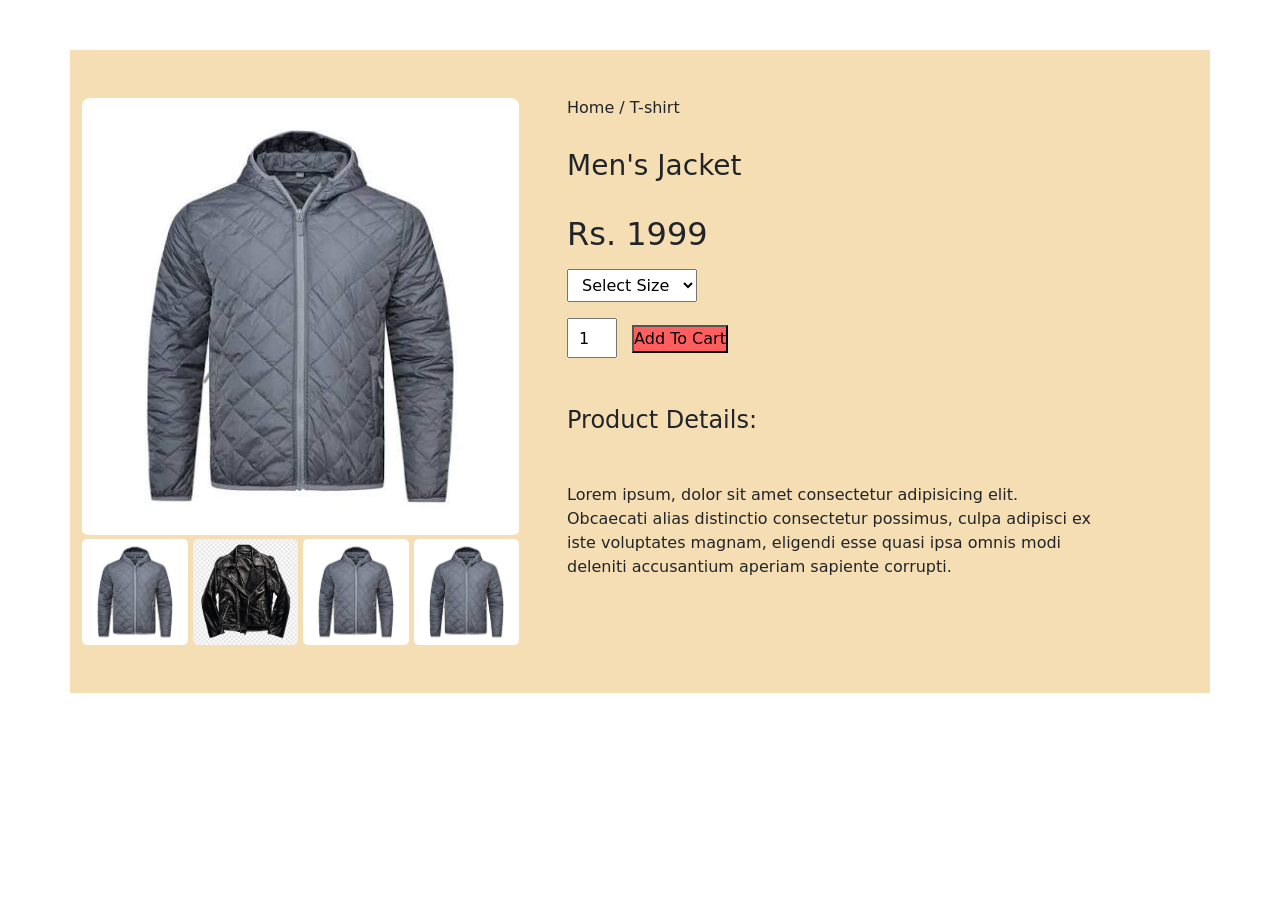
<file: product display/product.html>
<!doctype html>
<html lang="en">
  <head>
    <meta charset="utf-8">
    <meta name="viewport" content="width=device-width, initial-scale=1">
    <title>Bootstrap demo</title>
    <link rel="stylesheet" href="product.css">
    <link href="https://cdn.jsdelivr.net/npm/bootstrap@5.3.8/dist/css/bootstrap.min.css" rel="stylesheet" integrity="sha384-sRIl4kxILFvY47J16cr9ZwB07vP4J8+LH7qKQnuqkuIAvNWLzeN8tE5YBujZqJLB" crossorigin="anonymous">
  </head>
  <body>
    <section class="container sproduct py-5">
        <div class="row g-5 align-items-start">
            <div class="col-lg-5 col-md-12 col-12">
                <img class="img-fluid main-img w-100 pb-1" src="../swiper/images.jpeg" alt="">
                <!-- small photos at the bottom of the product -->
                <div class="small-img-group">
                  <div class="small-img-col">
                    <img src="../swiper/images.jpeg" width="100%" class="small-img" alt="">
                  </div>
                  <div class="small-img-col">
                    <img src="../swiper/black.jpeg" width="100%" class="small-img" alt="">
                  </div>
                  <div class="small-img-col">
                    <img src="../swiper/images.jpeg" width="100%" class="small-img" alt="">
                  </div>
                  <div class="small-img-col">
                    <img src="../swiper/images.jpeg" width="100%" class="small-img" alt="">
                  </div>
                </div>
              </div>
              <div class="col-lg-6 col-md-12 col-12">
                <h6>Home / T-shirt</h6>
                <h3 class="py-4">Men's Jacket</h3>
                <h2>Rs. 1999 </h2>
                <select class="my-3">
                  <option>Select Size</option>
                  <option>XL</option>
                  <option>L</option>
                  <option>S</option>
                </select>
                <input type="number" value="1">
                <button class="buy-btn">Add To Cart</button>
                <h4 class="mt-5 mb-5">Product Details: </h4>
                <span>Lorem ipsum, dolor sit amet consectetur adipisicing elit. Obcaecati alias distinctio consectetur possimus, culpa adipisci ex iste voluptates magnam, eligendi esse quasi ipsa omnis modi deleniti accusantium aperiam sapiente corrupti.</span>
              </div>
        </div>
    </section>
  
    <script src="https://cdn.jsdelivr.net/npm/bootstrap@5.3.8/dist/js/bootstrap.bundle.min.js" integrity="sha384-FKyoEForCGlyvwx9Hj09JcYn3nv7wiPVlz7YYwJrWVcXK/BmnVDxM+D2scQbITxI" crossorigin="anonymous"></script>
  </body>
</html>
</file>
<file: product display/product.css>
*{
    margin: 0;
    padding: 0;
    box-sizing: border-box;
}
section{
    background-color: wheat;
}
.sproduct{
    margin-top: 50px;
}
.sproduct .main-img{
    width: 100%;
    border-radius: 8px;
    object-fit: cover;
}
.small-img-group{
    display: flex;
    justify-content: space-between;
    gap: 5px;
}
.small-img-col{
    flex: 1;
    cursor: pointer;
}
.small-img{
    width: 100%;
    border-radius: 5px;
}
.sproduct select{
    display: block;
    padding: 5px 10px;
}

.sproduct input{
    width: 50px;
    height: 40px;
    padding-left: 10px;
    font-size: 16px;
    margin-right: 10px;
}
.sproduct input:focus{
    outline: none;
}
.buy-btn{
    background-color: rgb(255, 94, 94);
    opacity: 1;
    transition: 0.3s all;
    
}
</file>
